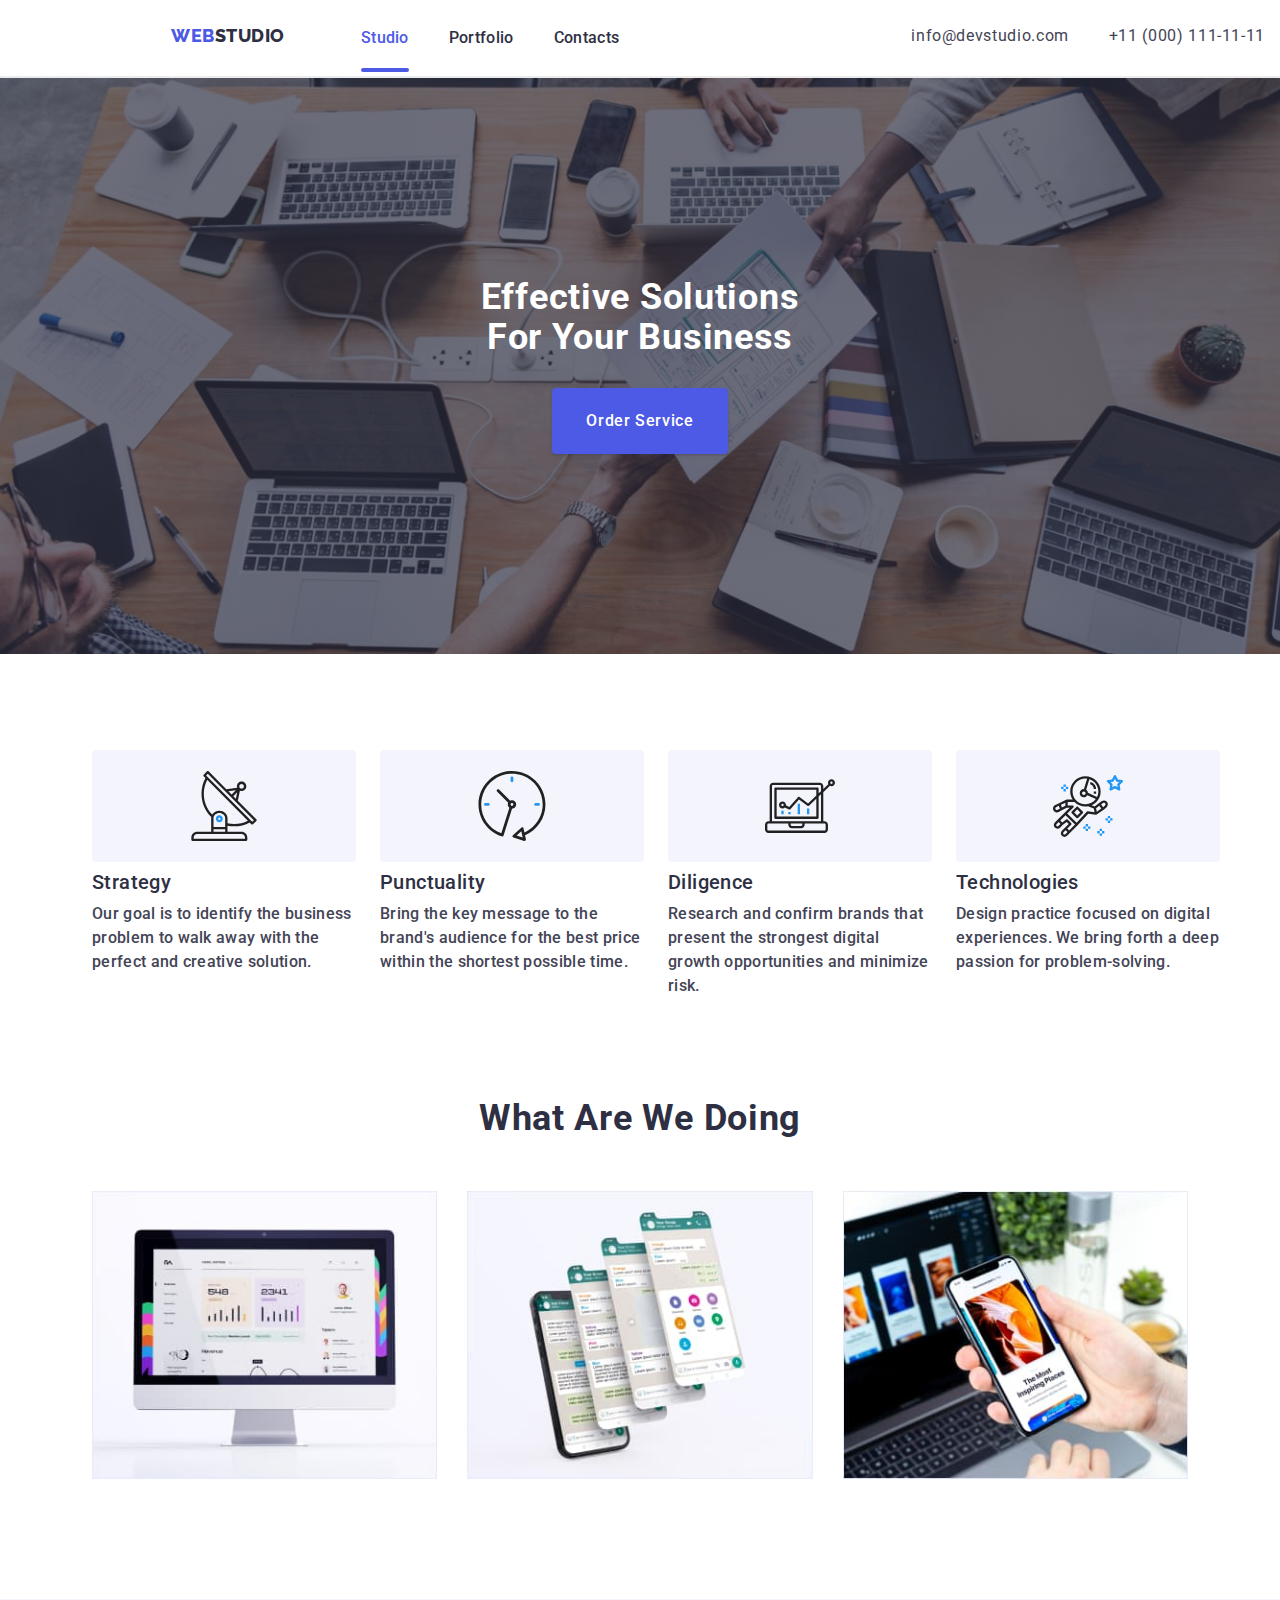
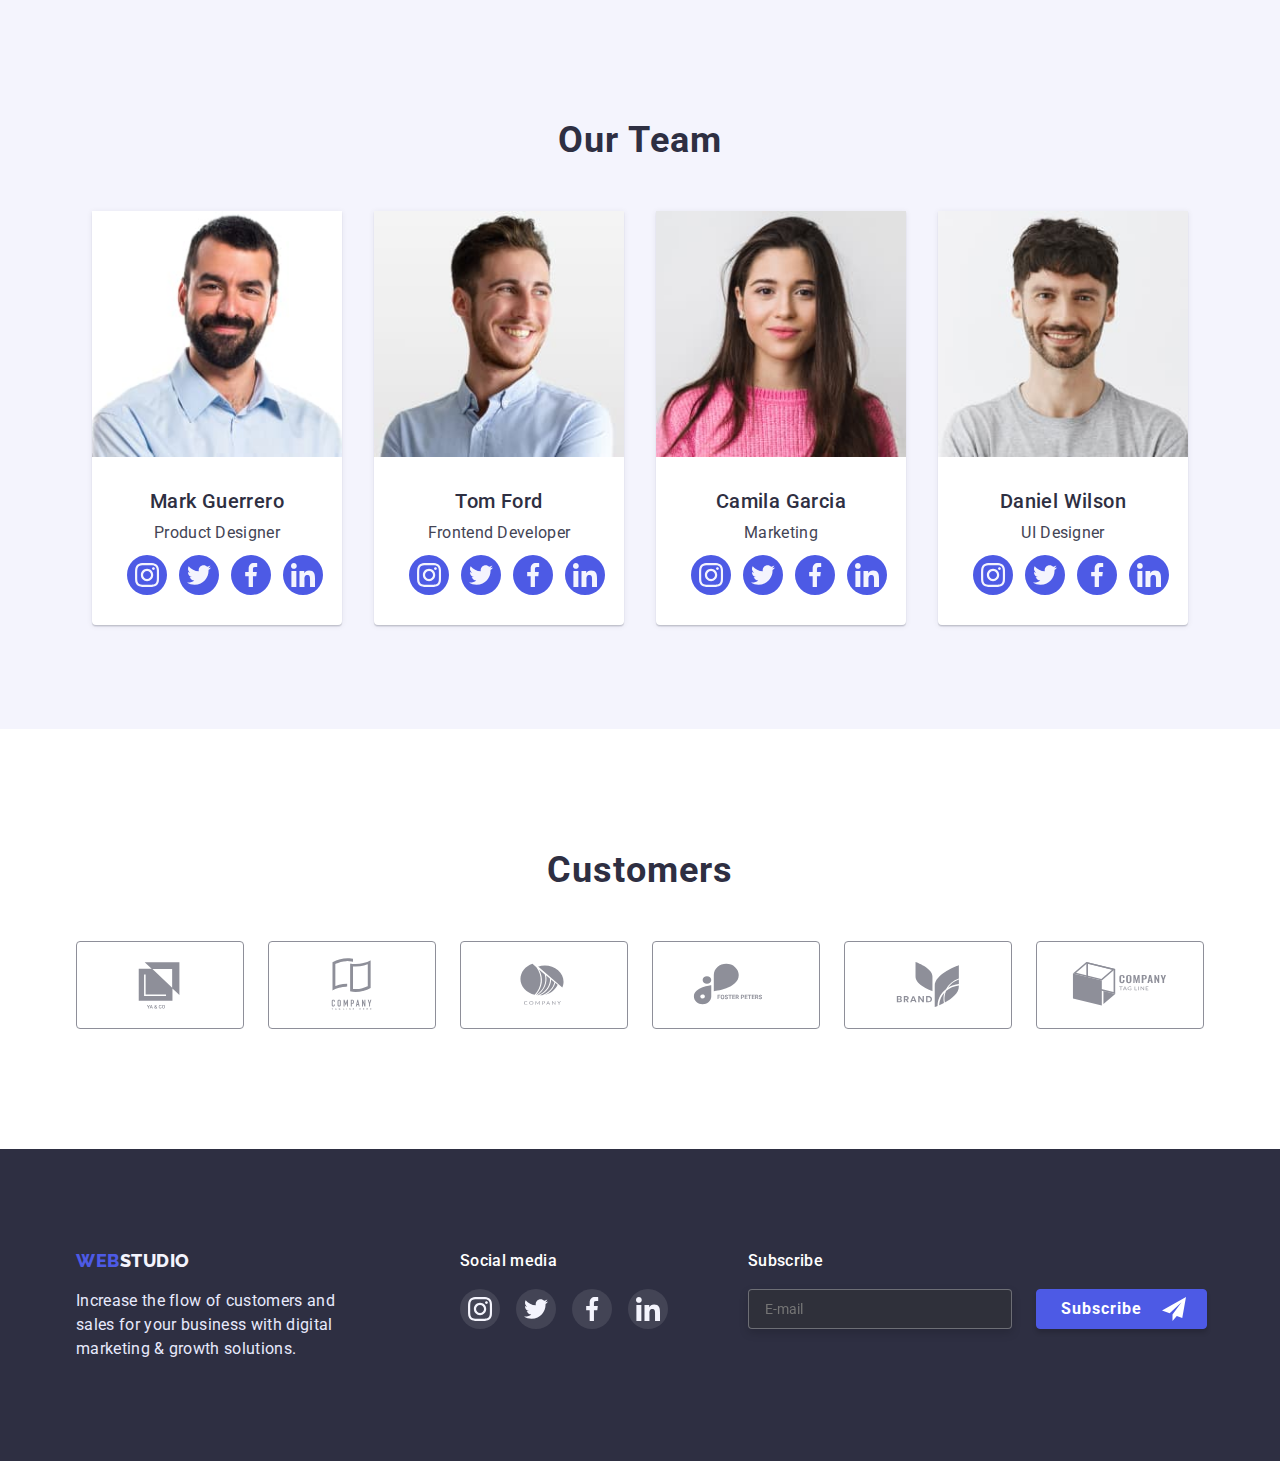
<file: index.html>
<!DOCTYPE html>
<html lang="en">

<head>
  <meta charset="UTF-8" />
  <meta http-equiv="X-UA-Compatible" content="IE=edge" />
  <meta name="viewport" content="width=device-width, initial-scale=1.0" />
  <link
    href="https://fonts.googleapis.com/css2?family=Raleway:ital,wght@0,700;1,700&family=Roboto:ital,wght@0,400;0,500;0,700;0,900;1,400;1,500;1,700;1,900&display=swap"
    rel="stylesheet" />
  <link rel="stylesheet" href="./css/modern-normalize.css" />
  <link rel="stylesheet" href="./css/mobile.css" />
  <link rel="stylesheet" href="./css/tablet.css" />
  <link rel="stylesheet" href="./css/desktop.css" />
  <title>Web Studio</title>
</head>

<body>
  <header class="header">
    <div class="container-header">
      <a href="index.html" class="logo"><span class="web">WEB</span><span class="studio">STUDIO</span></a>
      <nav class="navi">
        <ul class="list-nav">
          <li class="links">
            <a href="index.html" class="link-current">Studio</a>
          </li>
          <li class="links">
            <a href="portfolio.html" class="links">Portfolio</a>
          </li>
          <li class="links"><a href="#" class="links">Contacts</a></li>
        </ul>
      </nav>
      <button type="button" class="mobile-menu-open" data-menu-open>
        <svg class="mobile-menu-open_icon" width="40" height="40">
          <use href="./Images/sprite.svg#burger-icon"></use>
        </svg>
      </button>

      <ul class="contacts-nav">
        <li class="contacts-item">
          <a href="mailto:info@devstudio.com" class="contacts">
            <svg class="mail-icon" width="16" height="12">
              <use href="./Images/sprite.svg#icon-envelope"></use>
            </svg>
            info@devstudio.com
          </a>
        </li>
        <li class="contacts-item">
          <a href="tel:+380961111111" class="contacts">
            <svg class="tel-icon" width="10" height="16">
              <use href="./Images/sprite.svg#icon-smartphone"></use>
            </svg>
            +11 (000) 111-11-11</a>
        </li>
      </ul>
    </div>
    <!-- Мобільне меню -->
    <div class="mobile-menu" data-menu>
      <div class="mobile-menu_container">
        <button class="mobile-menu_close-btn" data-menu-close>
          <svg class="mobile-menu_close-icon" width="24" height="24">
            <use href="./Images/sprite.svg#icon-close-mob-menu-border"></use>
          </svg>
        </button>
        <ul class="list-mobile_nav">
          <li><a href="index.html" class="mobile-menu_link-current">Studio</a></li>
          <li><a href="portfolio.html" class="mobile-menu_link">Portfolio</a></li>
          <li><a href="#" class="mobile-menu_link">Contacts</a></li>
        </ul>

        <ul class="mobile-menu-contacts">
          <li class="mobile-menu-tel"><a href="tel:+110001111111" class="mobile-menu-tel">+11 (000) 111-11-11</a>
          </li>
          <li class="mobile-menu-mail"><a href="mailto:info@devstudio.com"
              class="mobile-menu-mail">info@devstudio.com</a>
          </li>
        </ul>

        <ul class="menu-social-list">
          <li class="social-item">
            <a href="#" target="_blank" rel="noopener noreferrer nofollow" class="social-link">
              <svg class="social-icon" width="40" height="40">
                <use href="./Images/sprite.svg#icon-insta-mob-menu"></use>
              </svg>
            </a>
          </li>
          <li class="social-item">
            <a href="#" target="_blank" rel="noopener noreferrer nofollow" class="social-link">
              <svg class="social-icon" width="40" height="40">
                <use href="./Images/sprite.svg#icon-twitter-mob-menu"></use>
              </svg>
            </a>
          </li>
          <li class="social-item">
            <a href="#" target="_blank" rel="noopener noreferrer nofollow" class="social-link">
              <svg class="social-icon" width="40" height="40">
                <use href="./Images/sprite.svg#icon-facebook-mob-menu"></use>
              </svg>
            </a>
          </li>
          <li class="social-item">
            <a href="#" target="_blank" rel="noopener noreferrer nofollow" class="social-link">
              <svg class="social-icon" width="40" height="40">
                <use href="./Images/sprite.svg#icon-linkedin-mob-menu"></use>
              </svg>
            </a>
          </li>
        </ul>

      </div>
    </div>
  </header>
  <main>
    <section class="section-hero">

      <div class="container">
        <h1 class="slogan">Effective Solutions<br>for Your Business</h1>

        <button type="button" class="slogan-button" data-modal-open>
          Order Service
        </button>
      </div>
    </section>
    <!-----Qualities------->
    <section class="section-qualities">
      <div class="container">

        <h2 class="visually-hidden">Features</h2>
        <ul class="qualities">
          <li class="reasons-item">
            <div class="icon">
              <svg class="icon-antenna" height="120" width="270">
                <use href="./Images/sprite.svg#icon-antenna-1"></use>
              </svg>
            </div>
            <h3 class="set">Strategy</h3>
            <p class="details">
              Our goal is to identify the business
              problem to walk away with the perfect and creative solution.
            </p>
          </li>
          <li class="reasons-item">
            <div class="icon">
              <svg class="icon-clock" height="120" width="270">
                <use href="./Images/sprite.svg#icon-clock-1"></use>
              </svg>
            </div>
            <h3 class="set">Punctuality</h3>
            <p class="details">
              Bring the key message to the brand's audience for the best price within the shortest possible time.
            </p>
          </li>
          <li class="reasons-item">
            <div class="icon">
              <svg class="icon-diagram" height="120" width="270">
                <use href="./Images/sprite.svg#icon-diagram-1"></use>
              </svg>
            </div>
            <h3 class="set">Diligence</h3>
            <p class="details">
              Research and confirm brands that present the strongest digital growth opportunities and minimize risk.
            </p>
          </li>
          <li class="reasons-item">
            <div class="icon">
              <svg class="icon-astronaut" height="120" width="270">
                <use href="./Images/sprite.svg#icon-astronaut-1"></use>
              </svg>
            </div>
            <h3 class="set">Technologies</h3>
            <p class="details">
              Design practice focused on digital experiences. We bring forth a deep passion for problem-solving.
            </p>
          </li>
        </ul>
      </div>
    </section>
  

    <section class="section-job">
      <div class="container job">

        <h2 class="directions">What are we doing</h2>
        <ul class="job-img">
          <li class="job-1">
            <img class="image" srcset="./Images/img_1-x1all.jpg 1x,
              ./Images/img_1-x2all.jpg 2x" src="./Images/img_1-x1all.jpg" alt="Програмування" width="360" />
            <h3 class="work-example-title">Десктопні додатки</h3>
          </li>
          <li class="job-2">
            <img class="image" srcset="./Images/img_2-x1all.jpg 1x,
              ./Images/img_2-x2all.jpg 2x" src="./Images/img_2-x1all" alt="Просування" width="360" />
            <h3 class="work-example-title">Мобільні додатки</h3>
          </li>
          <li class="job-3">
            <img class="image" srcset="./Images/img_3-x1all.jpg 1x,
              ./Images/img_3-x2all.jpg 2x" src="./Images/img_3-x1all.jpg" alt="Дизайн" width="360" />
            <h3 class="work-example-title">Дизайнерські рішення</h3>
          </li>
        </ul>
      </div>
    </section>
    <!-- ------Наша команда------------------------- -->
    <section class="section-team">
      <div class="container team">
        <h2 class="directions-team">Our Team</h2>
        <ul class="our-team">
          <li class="mark">
            <img class="image" srcset="./Images/mark-x1all.jpg 1x,
                      ./Images/mark-x2all.jpg 2x" src="./Images/mark-x1all.jpg" alt="mark" width="270" />
            <div class="team-desk">
              <h3 class="name">Mark Guerrero</h3>
              <p class="job-title">Product Designer</p>
              <ul class="social-list">
                <li class="social-item">
                  <a href="#" target="_blank" rel="noopener noreferrer nofollow" class="social-link">
                    <svg class="social-icon" width="40" height="40">
                      <use href="./Images/sprite.svg#icon-insta-mob-menu"></use>
                    </svg>
                  </a>
                </li>
                <li class="social-item">
                  <a href="#" target="_blank" rel="noopener noreferrer nofollow" class="social-link">
                    <svg class="social-icon" width="40" height="40">
                      <use href="./Images/sprite.svg#icon-twitter-mob-menu"></use>
                    </svg>
                  </a>
                </li>
                <li class="social-item">
                  <a href="#" target="_blank" rel="noopener noreferrer nofollow" class="social-link">
                    <svg class="social-icon" width="40" height="40">
                      <use href="./Images/sprite.svg#icon-facebook-mob-menu"></use>
                    </svg>
                  </a>
                </li>
                <li class="social-item">
                  <a href="#" target="_blank" rel="noopener noreferrer nofollow" class="social-link">
                    <svg class="social-icon" width="40" height="40">
                      <use href="./Images/sprite.svg#icon-linkedin-mob-menu"></use>
                    </svg>
                  </a>
                </li>
              </ul>
            </div>
          </li>
          <li class="tom">
            <img class="image" srcset="./Images/tom-x1all.jpg 1x,
                      ./Images/tom-x2all.jpg 2x" src="./Images/tom-x1all.jpg" alt="tom" width="270" />
            <div class="team-desk">
              <h3 class="name">Tom Ford</h3>
              <p class="job-title">Frontend Developer</p>
              <ul class="social-list">
                <li class="social-item">
                  <a href="#" target="_blank" rel="noopener noreferrer nofollow" class="social-link">
                    <svg class="social-icon" width="40" height="40">
                      <use href="./Images/sprite.svg#icon-insta-mob-menu"></use>
                    </svg>
                  </a>
                </li>
                <li class="social-item">
                  <a href="#" target="_blank" rel="noopener noreferrer nofollow" class="social-link">
                    <svg class="social-icon" width="40" height="40">
                      <use href="./Images/sprite.svg#icon-twitter-mob-menu"></use>
                    </svg>
                  </a>
                </li>
                <li class="social-item">
                  <a href="#" target="_blank" rel="noopener noreferrer nofollow" class="social-link">
                    <svg class="social-icon" width="40" height="40">
                      <use href="./Images/sprite.svg#icon-facebook-mob-menu"></use>
                    </svg>
                  </a>
                </li>
                <li class="social-item">
                  <a href="#" target="_blank" rel="noopener noreferrer nofollow" class="social-link">
                    <svg class="social-icon" width="40" height="40">
                      <use href="./Images/sprite.svg#icon-linkedin-mob-menu"></use>
                    </svg>
                  </a>
                </li>
              </ul>
            </div>
          </li>

          <li class="camila">
            <img class="image" srcset="./Images/camila-x1all.jpg 1x,
                      ./Images/camila-x2all.jpg 2x" src="./Images/camila-x2all.jpg" alt="Camila Garcia" width="270" />
            <div class="team-desk">
              <h3 class="name">Camila Garcia</h3>
              <p class="job-title">Marketing</p>
              <ul class="social-list">
                <li class="social-item">
                  <a href="#" target="_blank" rel="noopener noreferrer nofollow" class="social-link">
                    <svg class="social-icon" width="40" height="40">
                      <use href="./Images/sprite.svg#icon-insta-mob-menu"></use>
                    </svg>
                  </a>
                </li>
                <li class="social-item">
                  <a href="#" target="_blank" rel="noopener noreferrer nofollow" class="social-link">
                    <svg class="social-icon" width="40" height="40">
                      <use href="./Images/sprite.svg#icon-twitter-mob-menu"></use>
                    </svg>
                  </a>
                </li>
                <li class="social-item">
                  <a href="#" target="_blank" rel="noopener noreferrer nofollow" class="social-link">
                    <svg class="social-icon" width="40" height="40">
                      <use href="./Images/sprite.svg#icon-facebook-mob-menu"></use>
                    </svg>
                  </a>
                </li>
                <li class="social-item">
                  <a href="#" target="_blank" rel="noopener noreferrer nofollow" class="social-link">
                    <svg class="social-icon" width="40" height="40">
                      <use href="./Images/sprite.svg#icon-linkedin-mob-menu"></use>
                    </svg>
                  </a>
                </li>
              </ul>
            </div>
          </li>
          <li class="daniel">
            <img class="image" srcset="./Images/deniel-x1all.jpg 1x,
                      ./Images/deniel-x2all.jpg 2x" src="./Images/deniel-x1all.jpg" alt="deniel" width="270" />
            <div class="team-desk">
              <h3 class="name">Daniel Wilson</h3>
              <p class="job-title">UI Designer</p>
              <ul class="social-list">
                <li class="social-item">
                  <a href="#" target="_blank" rel="noopener noreferrer nofollow" class="social-link">
                    <svg class="social-icon" width="40" height="40">
                      <use href="./Images/sprite.svg#icon-insta-mob-menu"></use>
                    </svg>
                  </a>
                </li>
                <li class="social-item">
                  <a href="#" target="_blank" rel="noopener noreferrer nofollow" class="social-link">
                    <svg class="social-icon" width="40" height="40">
                      <use href="./Images/sprite.svg#icon-twitter-mob-menu"></use>
                    </svg>
                  </a>
                </li>
                <li class="social-item">
                  <a href="#" target="_blank" rel="noopener noreferrer nofollow" class="social-link">
                    <svg class="social-icon" width="40" height="40">
                      <use href="./Images/sprite.svg#icon-facebook-mob-menu"></use>
                    </svg>
                  </a>
                </li>
                <li class="social-item">
                  <a href="#" target="_blank" rel="noopener noreferrer nofollow" class="social-link">
                    <svg class="social-icon" width="40" height="40">
                      <use href="./Images/sprite.svg#icon-linkedin-mob-menu"></use>
                    </svg>
                  </a>
                </li>
              </ul>
            </div>
          </li>
        </ul>
      </div>
    </section>
    <!-- ------CUSTOMERS------- -->
    <section class="section-clients">
      <div class="container-clients">
        <h2 class="directions-clients">Customers</h2>

        <ul class="client-list">
          <li class="client-card">
            <a href="#" target="_blank" rel="noopener noreferrer nofollow" class="client-link">
              <svg class="client-icon">
                <use href="./Images/sprite.svg#icon-logo-1"></use>
              </svg>
            </a>
          </li>

          <li class="client-card">
            <a href="#" target="_blank" rel="noopener noreferrer nofollow" class="client-link">
              <svg class="client-icon">
                <use href="./Images/sprite.svg#icon-logo-2"></use>
              </svg>
            </a>
          </li>

          <li class="client-card">
            <a href="#" target="_blank" rel="noopener noreferrer nofollow" class="client-link">
              <svg class="client-icon">
                <use href="./Images/sprite.svg#icon-logo-3"></use>
              </svg>
            </a>
          </li>
          <li class="client-card">
            <a href="#" target="_blank" rel="noopener noreferrer nofollow" class="client-link">
              <svg class="client-icon">
                <use href="./Images/sprite.svg#icon-logo-4"></use>
              </svg>
            </a>
          </li>
          <li class="client-card">
            <a href="#" target="_blank" rel="noopener noreferrer nofollow" class="client-link">
              <svg class="client-icon">
                <use href="./Images/sprite.svg#icon-logo-5"></use>
              </svg>
            </a>
          </li>
          <li class="client-card">
            <a href="#" target="_blank" rel="noopener noreferrer nofollow" class="client-link">
              <svg class="client-icon">
                <use href="./Images/sprite.svg#icon-logo-6"></use>
              </svg>
            </a>
          </li>
        </ul>
      </div>
    </section>
    <!-- ----------FOOTER------ -->
    <footer class="footer">
      <div class="container-footer">
        <ul class="footer-flex">
          <li class="footer-container text"><a href="index.html" class="footer-logo"><span class="web">WEB</span><span
                class="studio-bottom">STUDIO</span></a>
            <p class="footer-text">Increase the flow of customers and sales for your business with digital marketing &
              growth solutions. </p>
          </li>
          <li class="footer-container social">
            <p class="title-net">Social media</p>

            <ul class="footer-social-list">
              <li class="footer-social-item">
                <a href="#" target="_blank" rel="noopener noreferrer nofollow" class="footer-social-link">
                  <svg class="footer-social-icon" width="40" height="40">
                    <use href="./Images/sprite.svg#icon-insta-footer"></use>
                  </svg>
                </a>
              </li>
              <li class="footer-social-item">
                <a href="#" target="_blank" rel="noopener noreferrer nofollow" class="footer-social-link">
                  <svg class="footer-social-icon" width="40" height="40">
                    <use href="./Images/sprite.svg#icon-twitter-footer"></use>
                  </svg>
                </a>
              </li>
              <li class="footer-social-item">
                <a href="#" target="_blank" rel="noopener noreferrer nofollow" class="footer-social-link">
                  <svg class="footer-social-icon" width="40" height="40">
                    <use href="./Images/sprite.svg#icon-facebook-footer"></use>
                  </svg>
                </a>
              </li>
              <li class="footer-social-item">
                <a href="#" target="_blank" rel="noopener noreferrer nofollow" class="footer-social-link">
                  <svg class="footer-social-icon" width="40" height="40">
                    <use href="./Images/sprite.svg#icon-linkedin-footer"></use>
                  </svg>
                </a>
              </li>
            </ul>
          </li>




          <!-- Subscribe form -->

          <li class="footer-container">
            <p class="subscribe-title">Subscribe</p>
            <form class="form-flex">
              <label class="subscribe-label">
                <input type="email" class="subscribe-input" name="subscribe-input" placeholder="E-mail">
              </label>

              <button class="subscribe-btn" type="submit">Subscribe<svg class="icon-send" width="24" height="24">
                  <use href="./Images/sprite.svg#icon-telegram"></use>
                </svg>
              </button>
            </form>
          </li>
        </ul>
      </div>
    </footer>
  </main>


  <!-- Modal window -->
  <div class="backdrop is-hidden" data-modal>
    <div class="modal">
      <button type="button" class="close-button" data-modal-close>
        <svg class="modal-close-icon" width="18" height="18">
          <use href="./Images/sprite.svg#icon-close-short"></use>
        </svg>
      </button>

      <!-- Form for order -->

      <p class="form-title">Leave your contacts and we will call you back</p>
      <form class="form">

        <label class="form-label">Name
          <input type="text" name="name" class="form-input" />
          <span class="form-icon">
            <svg width="18" height="18">
              <use href="./Images/sprite.svg#icon-person-black-18dp-1"></use>
            </svg>
          </span>
        </label>

        <label class="form-label">Phone<input type="tel" name="phone" class="form-input" />
          <span class="form-icon">
            <svg width="18" height="18">
              <use href="./Images/sprite.svg#icon-phone-black-18dp-1"></use>
            </svg>
          </span>
        </label>

        <label class="form-label">Email<input type="email" name="email" class="form-input" />
          <span class="form-icon">
            <svg width="18" height="18">
              <use href="./Images/sprite.svg#icon-email-black-18dp-1"></use>
            </svg>
          </span>
        </label>

        <label class="form-label">Comment
          <textarea class="feedback" name="feedback" cols="30" rows="10" placeholder="Text input"></textarea>
        </label>

        <label class="checkbox-label">
          <input type="checkbox" class="checkbox" name="checkbox" />
          <svg class="check-icon" width="16" height="15">
            <use class="check-border" href="./Images/sprite.svg#icon-checkbox-black"></use>
            <use class="check" href="./Images/sprite.svg#icon-checkbox-blue"></use>
          </svg>
          <span class="agree">I accept the terms and conditions of the <a class="conditions" href="">Privacy
              Policy</a></span>
        </label>

        <button class="btn-submit" type="submit">Send</button>
      </form>
    </div>
  </div>
  <!-- Script for modal window -->
  <script src="./js/my-mobile-menu.js"></script>
  <script src="./js/modal.js"></script>
</body>

</html>
</file>
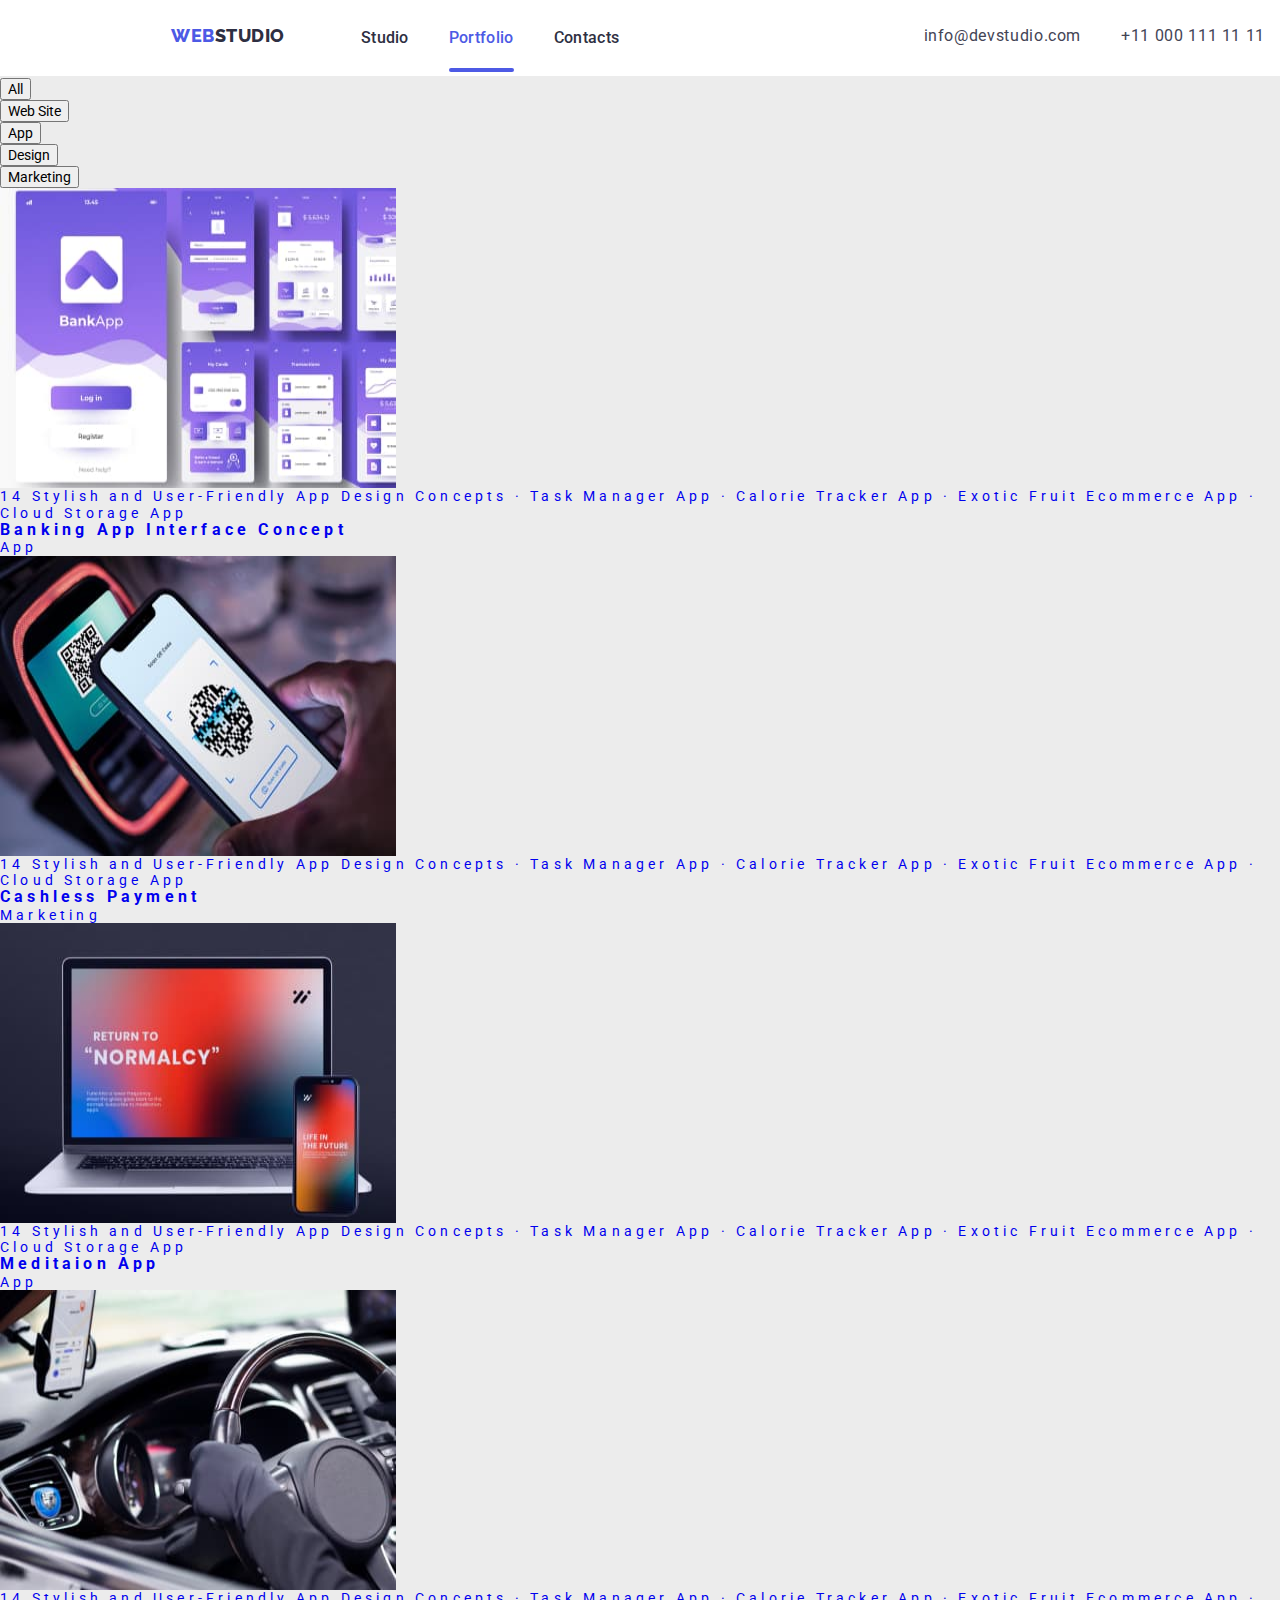
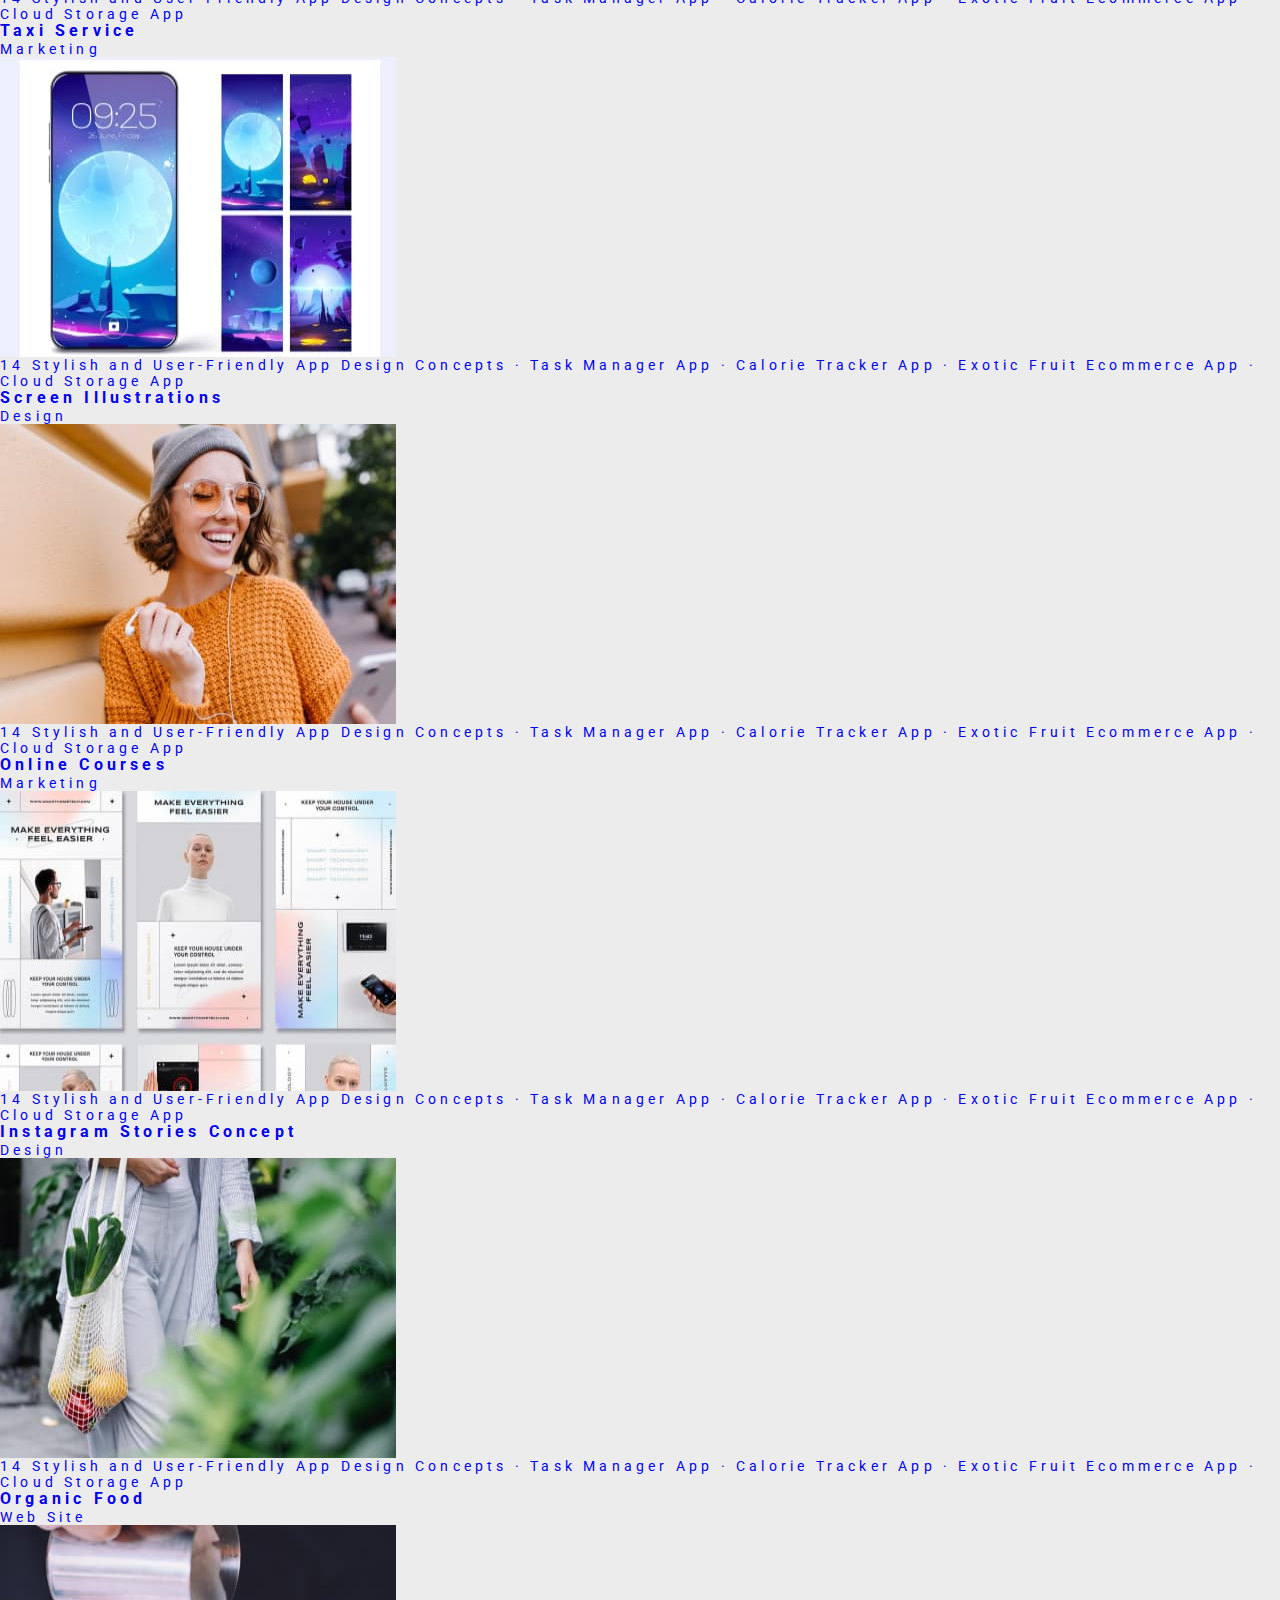
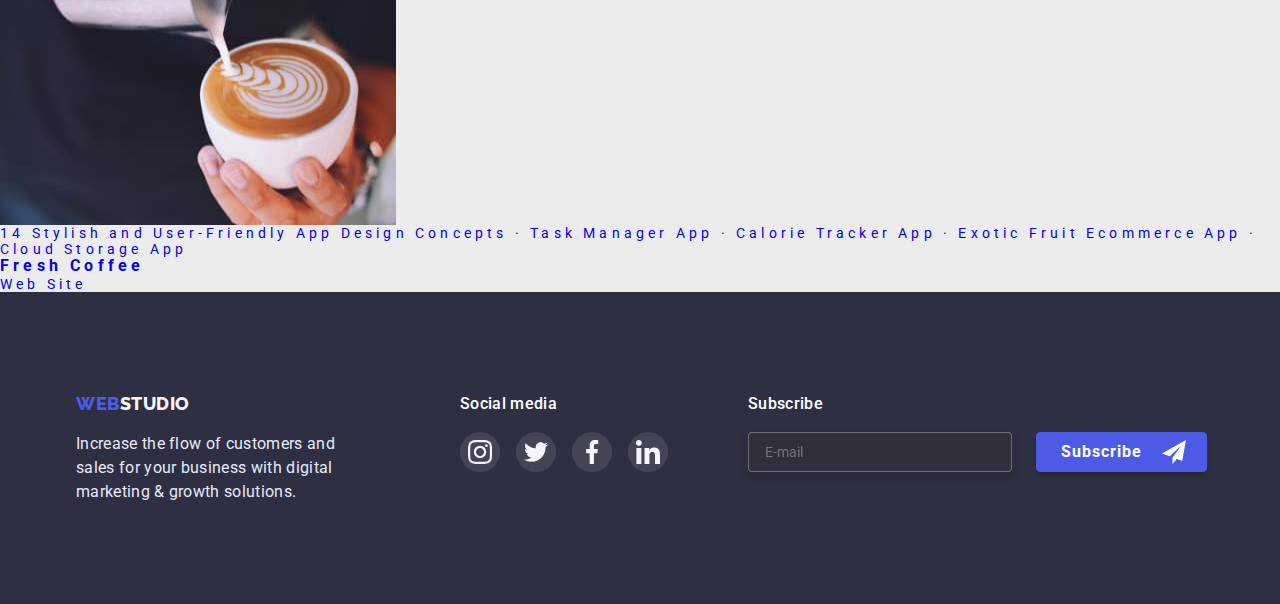
<file: portfolio.html>
<!DOCTYPE html>
<html lang="en">
  <head>
    <meta charset="UTF-8" />
    <meta http-equiv="X-UA-Compatible" content="IE=edge" />
    <meta name="viewport" content="width=device-width, initial-scale=1.0" />
    <link
      href="https://fonts.googleapis.com/css2?family=Raleway:ital,wght@0,700;1,700&family=Roboto:ital,wght@0,400;0,500;0,700;0,900;1,400;1,500;1,700;1,900&display=swap"
      rel="stylesheet"
    />
    <link rel="stylesheet" href="./css/modern-normalize.css" />
    <link rel="stylesheet" href="./css/mobile.css" />
    <link rel="stylesheet" href="./css/tablet.css" />
    <link rel="stylesheet" href="./css/desktop.css" />
    <title>Web Studio</title>
  </head>

  <body>
    <header class="header">
      <div class="container-header">
        <a href="index.html" class="logo"
          ><span class="web">WEB</span><span class="studio">STUDIO</span></a
        >
        <nav class="navi">
          <ul class="list-nav">
            <li class="links">
              <a href="index.html" class="links">Studio</a>
            </li>
            <li class="links">
              <a href="portfolio.html" class="link-current">Portfolio</a>
            </li>
            <li class="links"><a href="#" class="links">Contacts</a></li>
          </ul>
        </nav>

        <button type="button" class="mobile-menu-open" data-menu-open>
          <svg class="mobile-menu-open_icon" width="40" height="40">
            <use href="./Images/sprite.svg#burger-icon"></use>
          </svg>
        </button>

        <ul class="contacts-nav">
          <li class="contacts-item">
            <a href="mailto:info@devstudio.com" class="contacts">
              <svg class="mail-icon" width="16" height="12">
                <use href="./Images/sprite.svg#icon-envelope"></use>
              </svg>
              info@devstudio.com
            </a>
          </li>
          <li class="contacts-item">
            <a href="tel:+110001111111" class="contacts">
              <svg class="tel-icon" width="10" height="16">
                <use href="./Images/sprite.svg#icon-smartphone"></use>
              </svg>
              +11 000 111 11 11</a
            >
          </li>
        </ul>
      </div>

      <!-- Мобільне меню -->
      <div class="mobile-menu" data-menu>
        <div class="mobile-menu_container">
          <button class="mobile-menu_close-btn" data-menu-close>
            <svg class="mobile-menu_close-icon" width="24" height="24">
              <use href="./Images/sprite.svg#icon-close-short"></use>
            </svg>
          </button>
          <ul class="list-mobile_nav">
            <li><a href="index.html" class="mobile-menu_link">Studio</a></li>
            <li>
              <a href="portfolio.html" class="mobile-menu_link-current"
                >Portfolio</a
              >
            </li>
            <li><a href="#" class="mobile-menu_link">Contacts</a></li>
          </ul>

          <ul class="mobile-menu-contacts">
            <li class="mobile-menu-tel">
              <a href="tel:+110001111111" class="mobile-menu-tel"
                >+11 (000) 111-11-11</a
              >
            </li>
            <li class="mobile-menu-mail">
              <a href="mailto:info@devstudio.com" class="mobile-menu-mail"
                >info@devstudio.com</a
              >
            </li>
          </ul>

          <ul class="menu-social-list">
            <li class="social-item">
              <a
                href="#"
                target="_blank"
                rel="noopener noreferrer nofollow"
                class="social-link"
              >
                <svg class="social-icon" width="40" height="40">
                  <use href="./Images/sprite.svg#icon-insta-mob-menu"></use>
                </svg>
              </a>
            </li>
            <li class="social-item">
              <a
                href="#"
                target="_blank"
                rel="noopener noreferrer nofollow"
                class="social-link"
              >
                <svg class="social-icon" width="40" height="40">
                  <use href="./Images/sprite.svg#icon-twitter-mob-menu"></use>
                </svg>
              </a>
            </li>
            <li class="social-item">
              <a
                href="#"
                target="_blank"
                rel="noopener noreferrer nofollow"
                class="social-link"
              >
                <svg class="social-icon" width="40" height="40">
                  <use href="./Images/sprite.svg#icon-facebook-mob-menu"></use>
                </svg>
              </a>
            </li>
            <li class="social-item">
              <a
                href="#"
                target="_blank"
                rel="noopener noreferrer nofollow"
                class="social-link"
              >
                <svg class="social-icon" width="40" height="40">
                  <use href="./Images/sprite.svg#icon-linkedin-mob-menu"></use>
                </svg>
              </a>
            </li>
          </ul>
        </div>
      </div>
    </header>

    <main>
      <!-- Фільтри з кнопками -->
      <section class="section-portfolio">
        <div class="container-portfolio">
          <h1 class="visually-hidden">Portfolio</h1>
          <ul class="nav-buttons">
            <li>
              <button type="button" class="nav-button">All</button>
            </li>
            <li>
              <button type="button" class="nav-button">Web Site</button>
            </li>
            <li>
              <button type="button" class="nav-button">App</button>
            </li>
            <li>
              <button type="button" class="nav-button">Design</button>
            </li>
            <li>
              <button type="button" class="nav-button">Marketing</button>
            </li>
          </ul>

          <!-- Проекти -->

          <ul class="nav-projects">
            <li class="project-item">
              <a
                href="#"
                target="_blank"
                rel="noopener noreferrer nofollow"
                class="project-link"
              >
                <div class="box">
                  <img
                    class="image-p"
                    src="./Images/project1-x1mob.jpg"
                    alt="Banking App Interface Concept"
                    width="396"
                    height="300"
                  />
                  <div class="overlay">
                    <p class="overlay-text>">
                      14 Stylish and User-Friendly App Design Concepts · Task
                      Manager App · Calorie Tracker App · Exotic Fruit Ecommerce
                      App · Cloud Storage App
                    </p>
                  </div>
                </div>

                <div class="gallery-desk">
                  <h3 class="project">Banking App Interface Concept</h3>
                  <p class="project-title">App</p>
                </div>
              </a>
            </li>
            <li class="project-item">
              <a
                href="#"
                target="_blank"
                rel="noopener noreferrer nofollow"
                class="project-link"
              >
                <div class="box">
                  <img
                    class="image-p"
                    src="./Images/project2-x1mob.jpg"
                    alt="Cashless Payment"
                    width="396"
                    height="300"
                  />
                  <div class="overlay">
                    <p class="overlay-text>">
                      14 Stylish and User-Friendly App Design Concepts · Task
                      Manager App · Calorie Tracker App · Exotic Fruit Ecommerce
                      App · Cloud Storage App
                    </p>
                  </div>
                </div>
                <div class="gallery-desk">
                  <h3 class="project">Cashless Payment</h3>
                  <p class="project-title">Marketing</p>
                </div>
              </a>
            </li>
            <li class="project-item">
              <a
                href="#"
                target="_blank"
                rel="noopener noreferrer nofollow"
                class="project-link"
              >
                <div class="box">
                  <img
                    class="image-p"
                    src="./Images/project3-x1mob.jpg"
                    alt="Meditaion App"
                    width="396"
                    height="300"
                  />
                  <div class="overlay">
                    <p class="overlay-text>">
                      14 Stylish and User-Friendly App Design Concepts · Task
                      Manager App · Calorie Tracker App · Exotic Fruit Ecommerce
                      App · Cloud Storage App
                    </p>
                  </div>
                </div>
                <div class="gallery-desk">
                  <h3 class="project">Meditaion App</h3>
                  <p class="project-title">App</p>
                </div>
              </a>
            </li>
            <li class="project-item">
              <a
                href="#"
                target="_blank"
                rel="noopener noreferrer nofollow"
                class="project-link"
              >
                <div class="box">
                  <img
                    class="image-p"
                    src="./Images/project4-x1mob.jpg"
                    alt="Taxi Service"
                    width="396"
                    height="300"
                  />
                  <div class="overlay">
                    <p class="overlay-text>">
                      14 Stylish and User-Friendly App Design Concepts · Task
                      Manager App · Calorie Tracker App · Exotic Fruit Ecommerce
                      App · Cloud Storage App
                    </p>
                  </div>
                </div>

                <div class="gallery-desk">
                  <h3 class="project">Taxi Service</h3>
                  <p class="project-title">Marketing</p>
                </div>
              </a>
            </li>
            <li class="project-item">
              <a
                href="#"
                target="_blank"
                rel="noopener noreferrer nofollow"
                class="project-link"
              >
                <div class="box">
                  <img
                    class="image-p"
                    src="./Images/project5-x1mob.jpg"
                    alt="Screen Illustrations"
                    width="396"
                    height="300"
                  />
                  <div class="overlay">
                    <p class="overlay-text>">
                      14 Stylish and User-Friendly App Design Concepts · Task
                      Manager App · Calorie Tracker App · Exotic Fruit Ecommerce
                      App · Cloud Storage App
                    </p>
                  </div>
                </div>
                <div class="gallery-desk">
                  <h3 class="project">Screen Illustrations</h3>
                  <p class="project-title">Design</p>
                </div>
              </a>
            </li>
            <li class="project-item">
              <a
                href="#"
                target="_blank"
                rel="noopener noreferrer nofollow"
                class="project-link"
              >
                <div class="box">
                  <img
                    class="image-p"
                    src="./Images/project6-x1mob.jpg"
                    alt="Online Courses"
                    width="396"
                    height="300"
                  />
                  <div class="overlay">
                    <p class="overlay-text>">
                      14 Stylish and User-Friendly App Design Concepts · Task
                      Manager App · Calorie Tracker App · Exotic Fruit Ecommerce
                      App · Cloud Storage App
                    </p>
                  </div>
                </div>
                <div class="gallery-desk">
                  <h3 class="project">Online Courses</h3>
                  <p class="project-title">Marketing</p>
                </div>
              </a>
            </li>
            <li class="project-item">
              <a
                href="#"
                target="_blank"
                rel="noopener noreferrer nofollow"
                class="project-link"
              >
                <div class="box">
                  <img
                    class="image-p"
                    src="./Images/project7-x1mob.jpg"
                    alt="Instagram Stories Concept"
                    width="396"
                    height="300"
                  />
                  <div class="overlay">
                    <p class="overlay-text>">
                      14 Stylish and User-Friendly App Design Concepts · Task
                      Manager App · Calorie Tracker App · Exotic Fruit Ecommerce
                      App · Cloud Storage App
                    </p>
                  </div>
                </div>

                <div class="gallery-desk">
                  <h3 class="project">Instagram Stories Concept</h3>
                  <p class="project-title">Design</p>
                </div>
              </a>
            </li>
            <li class="project-item">
              <a
                href="#"
                target="_blank"
                rel="noopener noreferrer nofollow"
                class="project-link"
              >
                <div class="box">
                  <img
                    class="image-p"
                    src="./Images/project8-x1mob.jpg"
                    alt="Organic Food"
                    width="396"
                    height="300"
                  />
                  <div class="overlay">
                    <p class="overlay-text>">
                      14 Stylish and User-Friendly App Design Concepts · Task
                      Manager App · Calorie Tracker App · Exotic Fruit Ecommerce
                      App · Cloud Storage App
                    </p>
                  </div>
                </div>

                <div class="gallery-desk">
                  <h3 class="project">Organic Food</h3>
                  <p class="project-title">Web Site</p>
                </div>
              </a>
            </li>
            <li class="project-item">
              <a
                href="#"
                target="_blank"
                rel="noopener noreferrer nofollow"
                class="project-link"
              >
                <div class="box">
                  <img
                    class="image-p"
                    src="./Images/project9-x1mob.jpg"
                    alt="Fresh Coffee"
                    width="396"
                    height="300"
                  />
                  <div class="overlay">
                    <p class="overlay-text>">
                      14 Stylish and User-Friendly App Design Concepts · Task
                      Manager App · Calorie Tracker App · Exotic Fruit Ecommerce
                      App · Cloud Storage App
                    </p>
                  </div>
                </div>

                <div class="gallery-desk">
                  <h3 class="project">Fresh Coffee</h3>
                  <p class="project-title">Web Site</p>
                </div>
              </a>
            </li>
          </ul>
        </div>
      </section>

      <!-- Footer -->
      <footer class="footer">
        <div class="container-footer">
          <ul class="footer-flex">
            <li class="footer-container text">
              <a href="index.html" class="footer-logo"
                ><span class="web">WEB</span
                ><span class="studio-bottom">STUDIO</span></a
              >
              <p class="footer-text">
                Increase the flow of customers and sales for your business with
                digital marketing & growth solutions.
              </p>
            </li>
            <li class="footer-container social">
              <p class="title-net">Social media</p>

              <ul class="footer-social-list">
                <li class="footer-social-item">
                  <a
                    href="#"
                    target="_blank"
                    rel="noopener noreferrer nofollow"
                    class="footer-social-link"
                  >
                    <svg class="footer-social-icon" width="40" height="40">
                      <use href="./Images/sprite.svg#icon-insta-footer"></use>
                    </svg>
                  </a>
                </li>
                <li class="footer-social-item">
                  <a
                    href="#"
                    target="_blank"
                    rel="noopener noreferrer nofollow"
                    class="footer-social-link"
                  >
                    <svg class="footer-social-icon" width="40" height="40">
                      <use href="./Images/sprite.svg#icon-twitter-footer"></use>
                    </svg>
                  </a>
                </li>
                <li class="footer-social-item">
                  <a
                    href="#"
                    target="_blank"
                    rel="noopener noreferrer nofollow"
                    class="footer-social-link"
                  >
                    <svg class="footer-social-icon" width="40" height="40">
                      <use
                        href="./Images/sprite.svg#icon-facebook-footer"
                      ></use>
                    </svg>
                  </a>
                </li>
                <li class="footer-social-item">
                  <a
                    href="#"
                    target="_blank"
                    rel="noopener noreferrer nofollow"
                    class="footer-social-link"
                  >
                    <svg class="footer-social-icon" width="40" height="40">
                      <use
                        href="./Images/sprite.svg#icon-linkedin-footer"
                      ></use>
                    </svg>
                  </a>
                </li>
              </ul>
            </li>
            <!-- Subscribe form -->

            <li class="footer-container">
              <p class="subscribe-title">Subscribe</p>
              <form class="form-flex">
                <label class="subscribe-label">
                  <input
                    type="email"
                    class="subscribe-input"
                    name="subscribe-input"
                    placeholder="E-mail"
                  />
                </label>

                <button class="subscribe-btn" type="submit">
                  Subscribe<svg class="icon-send" width="24" height="24">
                    <use href="./Images/sprite.svg#icon-telegram"></use>
                  </svg>
                </button>
              </form>
            </li>
          </ul>
        </div>
      </footer>
    </main>
    <!-- Script for modal window -->
    <script src="./js/my-mobile-menu.js"></script>
  </body>
</html>
</file>
<file: css/mobile.css>
:root {
  --primary-black-color: #2e2f42;
  --hero-black-color: #2f303a;
  --hero-grey-color: rgba(46, 47, 66, 0.7);
  --primary-text-color: #2e2f42;
  --title-text-color: #212121;
  --accent-color: #4d5ae5;
  --active-button-color: #188ce8;
  --primary-white-color: #ffffff;
  --our-team-white: #f4f4fd;
  --primary-grey-color: #434455;
  --solid-white-color: #eeeeee;
  --border-white-color: #ececec;
  --primary-icon-color: #8e8f99;
  --text-color-footer: #e7e9fc;
  --contacts-text-color: #434455;
  --text-color-placeholder: rgba(117, 117, 117, 0.5);
  --card-shadow: 0px 1px 6px rgba(46, 47, 66, 0.08),
    0px 1px 1px rgba(46, 47, 66, 0.16), 0px 2px 1px rgba(46, 47, 66, 0.08);
  --card-shadow-portfolio: 0px 3px 1px rgba(0, 0, 0, 0.1),
    0px 1px 2px rgba(0, 0, 0, 0.08), 0px 2px 2px rgba(0, 0, 0, 0.12);
  --shadow-form-button: 0px 4px 4px rgba(0, 0, 0, 0.15);
  --card-projects-portfolio: 0px 4px 4px rgba(0, 0, 0, 0.25);
  --mobile-menu-shadow: 0px 2px 1px rgba(46, 47, 66, 0.08),
    0px 1px 1px rgba(46, 47, 66, 0.16), 0px 1px 6px rgba(46, 47, 66, 0.08);
  --project-item-shadow: 0px 4px 4px rgba(0, 0, 0, 0.25);
  --box-overlay-color: rgba(33, 150, 243, 0.9);
  --box-overlay-shadow: 0px 4px 4px rgba(0, 0, 0, 0.25);
  --border-form-order: 1px solid rgba(33, 33, 33, 0.2);
  --transition-speed: 250ms cubic-bezier(0.4, 0, 0.2, 1);
}

body {
  font-family: Roboto, sans-serif, Raleway;
  background-color: var(--border-white-color);
  color: var(--primary-black-color);
  letter-spacing: 0.3em;
  font-size: 14px;
  font-style: normal;
}

h1,
h2,
h3,
h4,
h5,
h6,
p {
  margin: 0;
}
ul,
li,
a,
p {
  margin: 0;
  padding: 0;
  text-decoration: none;
  list-style: none;
}

img {
  max-width: 100%;
  display: block;
}
.logo,
.footer-logo {
  text-decoration: none;
  font-family: "Raleway";
  font-weight: 800;
  font-size: 18px;
  line-height: 1.16;
  letter-spacing: 0.03em;
  margin-top: 16px;
  margin-bottom: 16px;
}

@media screen and (max-width: 1199px) {
}
.mail-icon,
.tel-icon,
.section-job {
  display: none;
}
@media screen and (max-width: 767px) {
  .navi,
  .list-nav,
  .contacts-nav {
    display: none;
  }
}
@media screen and (max-width: 479px) {
  .header {
    background: var(--primary-white-color);
    max-width: 428px;
    margin-right: auto;
    margin-left: auto;
    border-bottom: 1px solid var(--border-white-color);
  }

  .container-header {
    display: flex;
    justify-content: space-between;
    /* width: 100%; */
    padding-left: 15px;
    padding-right: 15px;
    background-color: var(--primary-white-color);
    border-bottom: 1px solid var(--border-white-color);
  }

  .web {
    color: var(--accent-color);
  }
  .studio {
    color: var(--primary-black-color);
  }

  /* body {
  background-color: rgb(151, 88, 88);

}  */

  .mobile-menu-open {
    background-color: transparent;
    border: none;
    padding: 0;
    line-height: 0;
  }
  /* полотно моб меню */
  .mobile-menu {
    position: fixed;
    width: 100%;
    height: 100%;
    z-index: 1000;
    top: 0;
    left: 0;
    background-color: var(--primary-white-color);
    opacity: 0;
    visibility: hidden;
    pointer-events: none;
    transition: opasity 500ms linear;
    visibility: 500ms linear;
  }

  .mobile-menu.is-open {
    opacity: 1;
    visibility: visible;
    pointer-events: auto;
    max-height: 900px;
  }

  .mobile-menu_container {
    position: relative;
    padding-left: 40px;
    padding-top: 80px;
    padding-bottom: 58px;
    height: 100%;
    display: flex;
    flex-direction: column;
  }

  .mobile-menu_close-btn {
    position: absolute;
    top: 10px;
    right: 15px;
    background-color: transparent;
    border: none;
    padding: 0;
    line-height: 0;
  }
  .list-mobile_nav {
    /* padding-left: 25px; */
    margin-bottom: auto;
  }
  .list-mobile_nav > li {
    list-style: none;
    padding-bottom: 32px;
  }
  .mobile-menu_close-icon:hover {
    fill: var(--accent-color);
  }
  .mobile-menu-open:hover {
    fill: var(--accent-color);
  }

  .mobile-menu_link,
  .mobile-menu_link-current {
    text-decoration: none;
    font-weight: 700;
    font-size: 36px;
    line-height: 1.11;
    letter-spacing: 0.02em;
    color: var(--title-text-color);
    /* padding-top: 32px;
  padding-bottom: 32px; */
  }
  .mobile-menu_link-current {
    color: var(--accent-color);
    position: relative;
  }
  .mobile-menu_link-current::after {
    position: absolute;
  }

  .mobile-menu-contacts {
    list-style: none;
    /* margin-top: 306px; */
    margin-bottom: 48px;
    /* padding-left: 25px; */
  }
  .mobile-menu-tel {
    text-decoration: none;
    font-weight: 500;
    font-size: 20px;
    line-height: 1.2;
    letter-spacing: 0.02em;
    color: var(--accent-color);
    margin-bottom: 40px;
  }
  .mobile-menu-mail {
    text-decoration: none;
    font-weight: 500;
    font-size: 20px;
    line-height: 1.2;
    letter-spacing: 0.02em;
    color: var(--primary-grey-color);
  }
  .menu-social-list {
    display: flex;
    /* justify-content: center; */
    list-style: none;
    gap: 24px;
    width: 328px;
    /* padding-bottom: 40px;
  padding-left: 25px; */
  }
}
@media screen and (min-width: 480px) {
  .header {
    background: var(--primary-white-color);
    max-width: 480px;
    margin-right: auto;
    margin-left: auto;
    border-bottom: 1px solid var(--border-white-color);
  }
  .container-header {
    display: flex;
    justify-content: space-between;
    background: var(--primary-white-color);
    border-bottom: 1px solid var(--border-white-color);
    padding-left: 15px;
    padding-right: 15px;
  }

  /* body {
  background-color: #4caf50;
} */
  .logo,
  .footer-logo {
    text-decoration: none;
    font-family: "Raleway";
    font-weight: 800;
    font-size: 18px;
    line-height: 1.16;
    letter-spacing: 0.03em;
    margin-top: 16px;
    margin-bottom: 16px;
  }

  .web {
    color: var(--accent-color);
  }
  .studio {
    color: var(--primary-black-color);
  }
  .mobile-menu-open {
    background-color: transparent;
    border: none;
    padding: 0;
    line-height: 0;
  }
  /* полотно моб иеню */
  .mobile-menu {
    position: fixed;
    width: 100%;
    /* max-height: 796px; */
    height: 100%;
    z-index: 1000;
    top: 0;
    left: 0;
    background-color: var(--primary-white-color);
    box-shadow: var(--mobile-menu-shadow);
    /* проверить */
    opacity: 0;
    visibility: hidden;
    pointer-events: none;
    transition: opasity 500ms linear;
    visibility: 500ms linear;
  }

  .mobile-menu.is-open {
    opacity: 1;
    visibility: visible;
    pointer-events: auto;
    max-width: 480px;
  }

  .mobile-menu_container {
    position: relative;
    padding-left: 40px;
    padding-top: 80px;
    padding-bottom: 58px;
    height: 100%;
    display: flex;
    flex-direction: column;
  }

  .mobile-menu_close-btn {
    position: absolute;
    top: 10px;
    right: 15px;
    background-color: transparent;
    border: none;
    padding: 0;
    line-height: 0;
  }
  .list-mobile_nav {
    margin-bottom: auto;
  }

  .list-mobile_nav > li {
    list-style: none;
    padding-bottom: 32px;
  }
  .mobile-menu_close-icon:hover {
    fill: var(--accent-color);
  }
  .mobile-menu-open:hover {
    fill: var(--accent-color);
  }

  .mobile-menu_link,
  .mobile-menu_link-current {
    text-decoration: none;
    font-weight: 700;
    font-size: 36px;
    line-height: 1.11;
    letter-spacing: 0.02em;
    color: var(--title-text-color);
    /* padding-top: 32px;
  padding-bottom: 32px; */
  }
  .mobile-menu_link-current {
    color: var(--accent-color);
    position: relative;
  }
  .mobile-menu_link-current::after {
    position: absolute;
  }

  .mobile-menu-contacts {
    list-style: none;
    /* margin-top: 306px; */
    margin-bottom: 48px;
  }
  .mobile-menu-tel {
    text-decoration: none;
    font-weight: 500;
    font-size: 20px;
    line-height: 1.2;
    letter-spacing: 0.02em;
    color: var(--accent-color);
    margin-bottom: 40px;
  }
  .mobile-menu-mail {
    text-decoration: none;
    font-weight: 500;
    font-size: 20px;
    line-height: 1.2;
    letter-spacing: 0.02em;
    color: var(--primary-grey-color);
  }
  .mobile-social-menu {
    padding-left: 25px;
    padding-right: 15px;
  }
  .menu-social-list {
    display: flex;
    list-style: none;
    gap: 56px;
  }

  .social-item {
    width: 44px;
    height: 44px;
    /* margin-right: 10px; */
  }
  .social-icon {
    width: 40px;
    height: 40px;
    fill: currentColor;
  }
  .social-link {
    display: flex;
    width: 40px;
    height: 40px;
    align-items: center;
    justify-content: center;
    border-radius: 50%;
    color: var(--primary-icon-color);
    /* background-color: var(--primary-icon-color); */
    transition: background-color var(--transition-speed),
      color var(--transition-speed);
  }
  .social-link:hover {
    background-color: var(--accent-color);
    color: var(--primary-white-color);
  }
}
/* ----------Section Hero--------- */
.container {
  max-width: 428px;
  margin-left: auto;
  margin-right: auto;
  padding-left: 15px;
  padding-right: 15px;
}

.slogan {
  font-weight: 700;
  font-size: 36px;
  line-height: 1.11;
  letter-spacing: 0.02em;
  text-transform: capitalize;

  color: var(--primary-white-color);
  min-width: 74%;
  margin-bottom: 30px;
  margin-left: auto;
  margin-right: auto;
}
.slogan-button:hover,
.slogan-button:focus {
  background: #188ce8;
  box-shadow: 0px 4px 4px rgba(0, 0, 0, 0.15);
  border-radius: 4px;
}

.slogan-button {
  cursor: pointer;
  background-color: var(--accent-color);
  color: var(--primary-white-color);
  box-shadow: var(--card-shadow);
  transition: background var(--transition-speed);
  border-radius: 4px;
  border-color: transparent;
  font-family: inherit;

  font-weight: 500;
  font-size: 16px;
  line-height: 1.88;
  text-align: center;
  letter-spacing: 0.04em;
  padding: 16px 32px;
}
.section-hero {
  background: var(--hero-grey-color);
  text-align: center;
  max-width: 428px;
  padding-bottom: 200px;
  padding-top: 200px;
  margin-right: auto;
  margin-left: auto;
  background-image: linear-gradient(
      to right,
      rgba(46, 47, 66, 0.7),
      rgba(46, 47, 66, 0.7)
    ),
    url(../Images/overlay@1mob.jpg);
  background-size: cover;
}
@media screen and (min-device-pixel-ratio: 2) and (max-width: 479px),
  screen and(min-resolution: 192dpi) and (max-width: 479px),
  screen and(min-resolution: 2dppx) and (max-width: 479px) {
  .section-hero {
    background-image: linear-gradient(
        to right,
        rgba(46, 47, 66, 0.7),
        rgba(46, 47, 66, 0.7)
      ),
      url(../Images/overlay@2mob.jpg);
    max-width: 479px;
  }
}

@media screen and (min-width: 480px) {
  .section-hero {
    background-image: linear-gradient(
        to right,
        rgba(46, 47, 66, 0.7),
        rgba(46, 47, 66, 0.7)
      ),
      url(../Images/overlay@1mob.jpg);
    max-width: 479px;
  }
}
@media screen and (min-device-pixel-ratio: 2) and (min-width: 480px),
  screen and(min-resolution: 192dpi) and (min-width: 480px),
  screen and(min-resolution: 2dppx) and (min-width: 480px) {
  .section-hero {
    background-image: linear-gradient(
        to right,
        rgba(46, 47, 66, 0.7),
        rgba(46, 47, 66, 0.7)
      ),
      url(../Images/overlay@2mob.jpg);
    /* max-width: 479px; */
  }
}

@media screen and (min-width: 768px) {
  .section-hero {
    background-image: linear-gradient(
        to right,
        rgba(46, 47, 66, 0.7),
        rgba(46, 47, 66, 0.7)
      ),
      url(../Images/overlay@1tab.jpg);
  }
}

@media screen and (min-device-pixel-ratio: 2) and (min-width: 768px),
  screen and(min-resolution: 192dpi) and (min-width: 768px),
  screen and(min-resolution: 2dppx) and (min-width: 768px) {
  .section-hero {
    background-image: linear-gradient(
        to right,
        rgba(46, 47, 66, 0.7),
        rgba(46, 47, 66, 0.7)
      ),
      url(../Images/overlay@2tab.jpg);
  }
}

@media screen and (min-width: 1200px) {
  .section-hero {
    background-image: linear-gradient(
        to right,
        rgba(46, 47, 66, 0.7),
        rgba(46, 47, 66, 0.7)
      ),
      url(../Images/hero-back-x1pc.jpg);
  }
}
@media screen and (min-device-pixel-ratio: 2) and (min-width: 768px),
  screen and(min-resolution: 192dpi) and (min-width: 768px),
  screen and(min-resolution: 2dppx) and (min-width: 768px) {
  .section-hero {
    background-image: linear-gradient(
        to right,
        rgba(46, 47, 66, 0.7),
        rgba(46, 47, 66, 0.7)
      ),
      url(../Images/hero-back-x2pc.jpg);
  }
}

/* -------------section-qualities -----------*/

.visually-hidden {
  position: absolute;
  clip: rect(0 0 0 0);
  width: 1px;
  height: 1px;
  margin: -1px;
}
.section-qualities {
  margin-right: auto;
  margin-left: auto;
  padding-top: 96px;
  background-color: var(--primary-white-color);
}
.reasons-item {
  /* width: 270px; */

  padding-bottom: 72px;
}

/* .qualities {
    display: flex;
    flex-wrap: wrap;
    justify-content: space-between;
    gap: 30px;
  } */

.qualities,
.job-img,
.our-team {
  list-style: none;
}

.set {
  font-weight: 700;
  font-size: 36px;
  line-height: 1.11;
  letter-spacing: 0.02em;
  text-transform: capitalize;
  margin-bottom: 8px;
  text-align: center;
  color: var(--primary-text-color);
}

.details {
  font-weight: 500;
  font-size: 16px;
  line-height: 1.5;
  letter-spacing: 0.02em;
  align-self: stretch;
  flex-grow: 0;
  color: var(--primary-grey-color);
}
/* ---------------Our Team---------------- */
.section-team {
  background: var(--our-team-white);
  padding-bottom: 56px;
  padding-top: 94px;
  margin-right: auto;
  margin-left: auto;
}
.team {
  display: block;
}
.directions-team,
.directions-clients {
  font-weight: 700;
  font-size: 36px;
  line-height: 1.17;
  text-align: center;
  letter-spacing: 0.03em;
  /* width: 366px; */
  margin-bottom: 50px;
  color: var(--primary-text-color);
}

.our-team {
  display: block;
  /* margin-bottom: 72px; */
}

.mark,
.tom,
.camila,
.daniel {
  background: var(--primary-white-color);
  box-shadow: var(--card-shadow);
  border-radius: 0px 0px 4px 4px;
  margin-bottom: 72px;
}
/* .mark,
.tom,
.camila{
  margin-bottom: 72px;
} */

.image {
  margin-left: auto;
  margin-right: auto;
  width: 100%;
}
.team-desk {
  padding-top: 32px;
  padding-bottom: 32px;
}
.name {
  font-weight: 500;
  font-size: 20px;
  line-height: 1.2;
  text-align: center;
  letter-spacing: 0.02em;
  margin-bottom: 8px;
  color: var(--primary-text-color);
}
.job-title {
  font-weight: 400;
  font-size: 16px;
  line-height: 1.5;
  text-align: center;
  letter-spacing: 0.02em;
  color: var(--primary-grey-color);
  margin-bottom: 8px;
}
.social-list,
.footer-social-list {
  display: flex;
  justify-content: center;
  align-items: center;
}

.social-list {
  margin-top: 16px;
  gap: 24px;
}

.social-item,
.footer-social-item {
  width: 40px;
  height: 40px;
  /* margin-right: 10px; */
}

/* .social-item:last-child {
  margin-right: 0;
} */
.social-link {
  display: flex;
  width: 44px;
  height: 44px;
  align-items: center;
  justify-content: center;
  border-radius: 50%;
  color: var(--primary-icon-color);
  /* background-color: var(--primary-icon-color); */
  transition: background-color var(--transition-speed),
    color var(--transition-speed);
}
.social-link:hover,
.social-link:focus {
  background-color: var(--accent-color);
  color: var(--primary-white-color);
}
.social-icon {
  width: 40px;
  height: 40px;
  fill: currentColor;
}

.icon {
  width: 270px;
  height: 120px;
  display: flex;
  align-items: center;
  justify-content: center;
  margin-bottom: 30px;
  background-color: var(--our-team-white);
  border-radius: 4px;
}
.icon-antenna,
.icon-clock,
.icon-diagram,
.icon-astronaut {
  height: 70px;
  width: 70px;
}
@media screen and (max-width: 1200px) {
  .icon {
    display: none;
  }
}

/* ----------CUSTOMERS----------- */
.section-clients {
  margin-right: auto;
  margin-left: auto;
  padding-top: 86px;
  padding-bottom: 96px;
  background-color: var(--primary-white-color);
}
.container-clients {
  margin-left: auto;
  margin-right: auto;
  padding-left: 15px;
  padding-right: 15px;
}
@media screen and (min-width: 480px) {
  .container-clients {
    max-width: 480px;
  }
}
.client-list {
  list-style: none;
  display: inline-flex;
  flex-wrap: wrap;
  justify-content: center;
  column-gap: 16px;
  row-gap: 72px;
}
.client-card {
  display: inline;
  margin-right: auto;
  margin-left: auto;
}
.client-icon {
  width: 106px;
  height: 60px;
}
a.client-link {
  display: inline-flex;
  text-decoration: none;
  width: 190px;
  height: 88px;
  border: 1px solid var(--primary-icon-color);
  border-radius: 4px;
  fill: var(--primary-icon-color);
  justify-content: center;
  align-items: center;
  transition: var(--transition-speed);
}

/* ---------FOOTER------- */
.footer {
  background: var(--primary-text-color);

  padding-top: 60px;
  padding-bottom: 60px;
  margin: 0 auto;
}
.container-footer {
  margin: 0 auto;
  padding: 0 12px;
  max-width: 480px;
}
.footer-flex {
  text-align: center;
}
.footer-container:not(:last-child) {
  margin-bottom: 72px;
  margin-top: 36px;
}

.studio-bottom {
  color: var(--our-team-white);
}
.footer-text {
  font-weight: 400;
  font-size: 16px;
  line-height: 1.5;
  letter-spacing: 0.02em;
  color: var(--text-color-footer);
  width: 264px;
  margin-top: 16px;
  margin-right: auto;
  margin-left: auto;
  text-align: left;
}
.social-footer,
.footer-logo {
  margin-right: auto;
  margin-left: auto;
}
.title-net,
.subscribe-title {
  padding: 0;
  margin-bottom: 16px;
  font-weight: 500;
  font-size: 16px;
  line-height: 1.5;
  letter-spacing: 0.02em;
  color: var(--primary-white-color);
}
.footer-social-list {
  display: inline-flex;
  gap: 16px;
}

.footer-social-icon {
  width: 40px;
  height: 40px;
  fill: currentColor;
}

/* The color indigo is at 900px or wider. */
/* @media screen and (min-width: 768px) {
  body {
    background-color: #3f51b5;
  }
} */

/* The color orange is at 1200px or wider. */
/* @media screen and (min-width: 1200px) {
  body {
    background-color: tomato;
  }
} */
/* Modal window */

.backdrop {
  position: fixed;
  top: 0;
  left: 0;
  width: 100%;
  height: 100%;
  background-color: rgba(0, 0, 0, 0.3);
  opacity: 1;
  box-shadow: var(--card-shadow);
  transition: opacity var(--transition-speed);
}

.backdrop.is-hidden {
  opacity: 0;
  /* visibility: hidden; */
  pointer-events: none;
}
.modal {
  padding-top: 40px;
  position: absolute;
  top: 50%;
  left: 50%;
  transform: translate(-50%, -50%);
  /* min-width: 528px; */
  min-height: 586px;
  background: var(--primary-white-color);
  box-shadow: var(--card-shadow);
  border-radius: 4px;
}
@media screen and (max-width: 479px) {
  .modal {
    min-width: 91.59%;
  }
}
@media screen and (min-width: 480px) {
  .modal {
    max-width: 91.59%;
  }
}
@media screen and (min-width: 768px) {
  .modal {
    max-width: 53.13%;
  }
}
@media screen and (min-width: 1200px) {
  .modal {
    max-width: 28.33%;
  }
}

.modal-close-icon:hover,
.modal-close-icon:focus {
  fill: var(--accent-color);
}
.close-button {
  position: absolute;
  top: 8px;
  right: 8px;
  display: flex;
  justify-content: center;
  align-items: center;
  background-color: transparent;

  border: 1px solid rgba(0, 0, 0, 0.1);
  border-radius: 50%;
  padding: 0;
  width: 24px;
  height: 24px;
}

/* Form for order */
.form {
  padding: 0px 40px 40px 40px;
}
.form-title {
  margin-bottom: 12px;
  /* margin-top: 40px; */
  font-weight: 500;
  font-size: 16px;
  line-height: 1.5;
  letter-spacing: 0.02em;
  text-align: center;
  color: var(--title-text-color);
}
.form-label {
  display: flex;
  flex-direction: column;
  /* margin-bottom: 10px; */
  position: relative;
  font-size: 12px;
  line-height: 1.17;
  letter-spacing: 0.01em;
}
.form-label:not(:last-child) {
  margin-bottom: 10px;
}
.form-input,
.feedback {
  border: var(--border-form-order);
  border-radius: 4px;
  margin-top: 4px;
  transition: border-color var(--transition-speed);
}

.form-input {
  padding-left: 42px;
  padding-top: 12px;
  padding-bottom: 12px;
}

.form-icon {
  position: absolute;
  display: block;
  top: 50%;
  left: 12px;
  transition: fill var(--transition-speed);
}
.form-input:focus-within + .form-icon {
  fill: var(--accent-color);
}
.form-input:focus-within,
.feedback:focus-within {
  border-color: var(--accent-color);
  outline: none;
}

.feedback {
  padding: 12px 16px;
  resize: none;
  height: 120px;
}

.feedback::placeholder {
  font-size: 12px;
  line-height: 1.17;
  letter-spacing: 0.01em;
  color: var(--text-color-placeholder);
}

/* Checkbox */

.checkbox {
  position: absolute;
  width: 1px;
  height: 1px;
  margin: -1px;
  border: 0;
  padding: 0;
  clip: rect(0 0 0 0);
  overflow: hidden;
}

.checkbox-label {
  display: flex;
  justify-content: center;
  align-items: center;
  margin-top: 20px;
  margin-bottom: 30px;
}

.check-border {
  opacity: 1;
}

.check {
  opacity: 0;
  transition: fill var(--transition-speed);
}

.checkbox:checked + .check-icon > .check {
  opacity: 1;
  fill: var(--accent-color);
}

.checkbox:checked + .check-icon > .check-border {
  opacity: 0;
}

.agree {
  margin-left: 10px;
  letter-spacing: 0.03em;
  font-weight: 400;
  font-size: 12px;
  line-height: 1.33;
  color: #757575;
}

.conditions {
  position: relative;
  color: var(--accent-color);
  text-decoration: none;
}

.conditions::after {
  content: "";
  position: absolute;
  left: 0;
  bottom: 1px;
  width: 100%;
  height: 1px;
  background-color: var(--accent-color);
}

.btn-submit {
  display: block;
  margin: 0 auto;
  /* padding-top: 10px;
  padding-bottom: 10px; */
  padding: 10px 52px;
  /* min-width: 200px; */
  max-height: 50px;
  background-color: var(--accent-color);
  color: var(--primary-white-color);
  border-radius: 4px;
  border: 1px solid var(--accent-color);
  box-shadow: var(--shadow-form-button);
  font-weight: 700;
  font-size: 16px;
  line-height: 1.88;
  text-align: center;
  letter-spacing: 0.06em;
  cursor: pointer;
  transition: backround-color var(--transition-speed);
}

.btn-submit:hover,
.btn-submit:focus {
  background-color: var(--active-button-color);
}

/* Subscribe form */
.footer-subscribe {
  margin-left: auto;
}

.subscribe-title {
  display: block;
}

.subscribe-label {
  display: block;
  margin: 0 auto;
}

.subscribe-input {
  display: block;
  outline: none;
  padding-left: 16px;
  margin-bottom: 16px;
  width: 100%;
  height: 40px;
  /* width: 396px; */
  border: 1px solid rgba(255, 255, 255, 0.3);
  filter: drop-shadow(0px 4px 4px rgba(0, 0, 0, 0.15));
  border-radius: 4px;
  background-color: var(--hero-black-color);
  color: var(--text-color-footer);
}

.subscribe-btn {
  position: relative;
  margin-left: 12px;
  margin-top: 16px;
  margin-bottom: 96px;
  padding: 10px 62px 10px 28px;
  background-color: var(--accent-color);
  color: var(--primary-white-color);
  border-radius: 4px;
  box-shadow: var(--shadow-form-button);
  border: 1px solid var(--accent-color);
  font-weight: 700;
  font-size: 16px;
  line-height: 1.88;
  text-align: center;
  letter-spacing: 0.06em;
  cursor: pointer;
  transition: backround-color var(--transition-speed);
}
.subscribe-btn:hover,
.subscribe-btn:focus {
  background-color: var(--active-button-color);
}

.icon-send {
  position: absolute;
  right: 28px;
  top: 50%;
  transform: translateY(-50%);
  margin-left: 10px;
  fill: var(--primary-white-color);
}
</file>
<file: css/tablet.css>
@media screen and (min-width: 768px) {
  .header {
    max-width: 768px;
  }
  .mobile-menu-open_icon {
    display: none;
  }
  .mobile-menu {
    display: none;
  }
  .logo {
    margin-top: 24px;
    margin-bottom: 25px;
  }
  .navi {
    margin-left: 120px;
  }

  .list-nav {
    gap: 40px;
    display: flex;
  }
  .contacts-nav {
    display: inline-block;
    margin-top: 24px;
  }
  .contacts-item {
    font-weight: 400;
    font-size: 12px;
    line-height: 1.5;
    letter-spacing: 0.04em;
    margin-bottom: 4px;
  }
  .contacts {
    color: var(--contacts-text-color);
  }
  .links,
  .link-current {
    font-weight: 500;
    font-size: 16px;
    line-height: 1.33;
    letter-spacing: 0.02em;
    padding-top: 24px;
    padding-bottom: 24px;
  }
  .links {
    color: var(--primary-text-color);
  }
  .link-current {
    color: var(--accent-color);
    position: relative;
  }
  .link-current::after {
    position: absolute;
    display: block;
    content: "";
    width: 100%;
    height: 4px;
    border-radius: 2px;
    bottom: -1px;
    background-color: var(--accent-color);
  }
  a.links:hover,
  a.links:focus {
    color: var(--accent-color);
  }
  a.links {
    color: var(--primary-text-color);
    transition: color var(--transition-speed);
  }

  .container {
    max-width: 768px;
    padding-right: 16px;
    padding-left: 16px;
  }

  .section-hero {
    max-width: 768px;
  }

  .section-qualities .container {
    display: flex;
    flex-wrap: wrap;
  }

  .section-qualities .qualities {
    display: flex;
    flex-wrap: wrap;
    justify-content: space-between;
  }

  .section-qualities .reasons-item {
    width: calc(50% - 12px);
    float: left;
    box-sizing: border-box;
  }
  .section-qualities {
    padding-bottom: 24px;
  }
  .set {
    text-align: left;
  }
  /* --------Section Team------- */
  .section-team {
    padding-bottom: 32px;
  }
  .social-list {
    width: 208px;
    display: flex;
    justify-content: center;
    align-items: center;
    margin: 0 auto;
    gap: 24px;
  }

  .our-team {
    display: flex;
    flex-wrap: wrap;
    justify-content: space-between;
  }
  .our-team li {
    width: calc(50% - 12px);
  }
  .mark,
  .tom {
    margin-bottom: 72px;
  }
  /* ----------CUSTOMERS----------- */
  .section-clients {
    padding-top: 96px;
    padding-bottom: 96px;
  }
  .container-clients {
    max-width: 768px;
  }
  .client-list {
    gap: 24px;
    row-gap: 72px;
    position: relative;
    left: 50%;
    transform: translateX(-50%);
  }
  /* -------FOOTER---- */

  .footer {
    padding-top: 96px;
    padding-bottom: 96px;
  }
  .container-footer {
    max-width: 768px;
  }
  .footer-flex {
    display: flex;
    flex-wrap: wrap;
    column-gap: 24px;
    padding-left: 108px;
  }
  .form-flex {
    display: flex;
  }
  .subscribe-label {
    width: 264px;
  }
  .subscribe-title,
  .title-net,
  .footer-container {
    text-align: left;
  }

  .footer-container:not(:last-child) {
    margin-bottom: 0;
    margin-top: 0;
  }
  .footer-container {
    margin-top: 72px;
  }
  .subscribe-btn {
    margin-bottom: 12px;
    margin-top: 0;
    margin-left: 24px;
    /* width: 165px; */
    height: 40px;
    padding: 8px 64px 8px 24px;
    display: flex;
    align-items: center;
    justify-content: center;
  }
  .icon-send {
    right: 20px;
  }
}
</file>
<file: css/desktop.css>
@media screen and (min-width: 1200px) {
  /* ------------Header------------ */
  .header {
    max-width: 1440px;
  }
  /* .mail-icon,
.tel-icon {
    display:block;
    margin-right: 10px;
    align-items: center;
    fill: currentColor;
}  */
  .container-header {
    display: flex;
    justify-content: flex-start;
    align-items: center;
    min-width: 1128px;
  }
  .logo,
  .footer-logo {
    text-decoration: none;
    font-family: "Raleway";
    font-weight: 800;
    font-size: 18px;
    line-height: 1.33;
    letter-spacing: 0.03em;
  }
  .logo {
    margin-top: 24px;
    margin-bottom: 28px;
    margin-left: 156px;
  }
  .navi {
    margin-left: 76px;
  }
  .contacts-nav {
    display: flex;
    margin-left: auto;
    align-items: center;
    margin-top: 0;
    gap: 40px;
  }
  .contacts-item {
    font-weight: 400;
    font-size: 16px;
    line-height: 1.5;
  }
  /* ------------Hero----------- */
  .section-hero {
    max-width: 1440px;
    background-image: linear-gradient(
        to right,
        rgba(46, 47, 66, 0.7),
        rgba(46, 47, 66, 0.7)
      ),
      url(../Images/hero-back-x1pc.jpg);
  }
  .section-qualities {
    padding-bottom: 94px;
  }
  .section-qualities .container {
    max-width: 1128px;
  }
  .section-qualities .qualities {
    flex-wrap: nowrap;
    gap: 24px;
  }
  .reasons-item {
    padding-bottom: 0;
  }
  .icon {
    width: 264px;
    height: 112px;
    margin-bottom: 8px;
  }
  .set {
    font-weight: 500;
    font-size: 20px;
    line-height: 1.2;
    letter-spacing: 0.02em;
    text-align: left;
  }
  .details {
    font-weight: 500;
  }
  /* -------Section-job-------- */

  .job {
    max-width: 1128px;
  }

  .section-job {
    display: block;
    padding-bottom: 120px;
    padding-top: 26px;
    margin-right: auto;
    margin-left: auto;
    background-color: var(--primary-white-color);
  }
  .work-example-title {
    display: none;
  }
  .job-img {
    display: flex;
    flex-wrap: nowrap;
    justify-content: space-between;
    gap: 30px;
    padding-left: 0px;
  }
  .directions {
    font-weight: 700;
    font-size: 36px;
    line-height: 1.11px;
    text-align: center;
    letter-spacing: 0.02em;
    text-transform: capitalize;
    margin-bottom: 72px;
  }

  /* -----Наша команда-------- */
  .section-team {
    padding-top: 120px;
  }
  .team {
    max-width: 1128px;
  }
  .our-team {
    flex-wrap: wrap;
  }
  .our-team li {
    width: calc(25% - 24px);
    /* margin-bottom: 0; */
  }
  /* .social-list{
    
   gap: 0;
} */
  /* ---CUSTOMERS--- */
  .section-clients {
    padding-top: 120px;
    padding-bottom: 120px;
  }
  .container-clients {
    max-width: 1128px;
  }
  a.client-link {
    width: 168px;
  }
  .client-list {
    flex-wrap: nowrap;
  }
  /* -----FOOTER------ */
  .footer {
    padding-top: 100px;
    padding-bottom: 100px;
  }
  .container-footer {
    max-width: 1128px;
    padding-left: 0;
  }
  .footer-container {
    margin-top: 0;
  }
  .footer-flex {
    display: flex;
    flex-wrap: nowrap;
    gap: 0;
    column-gap: 0;
    padding-left: 0;
  }
  .footer-container.text {
    margin-right: 120px;
  }
  .footer-container.social {
    margin-right: 80px;
  }
}
</file>
